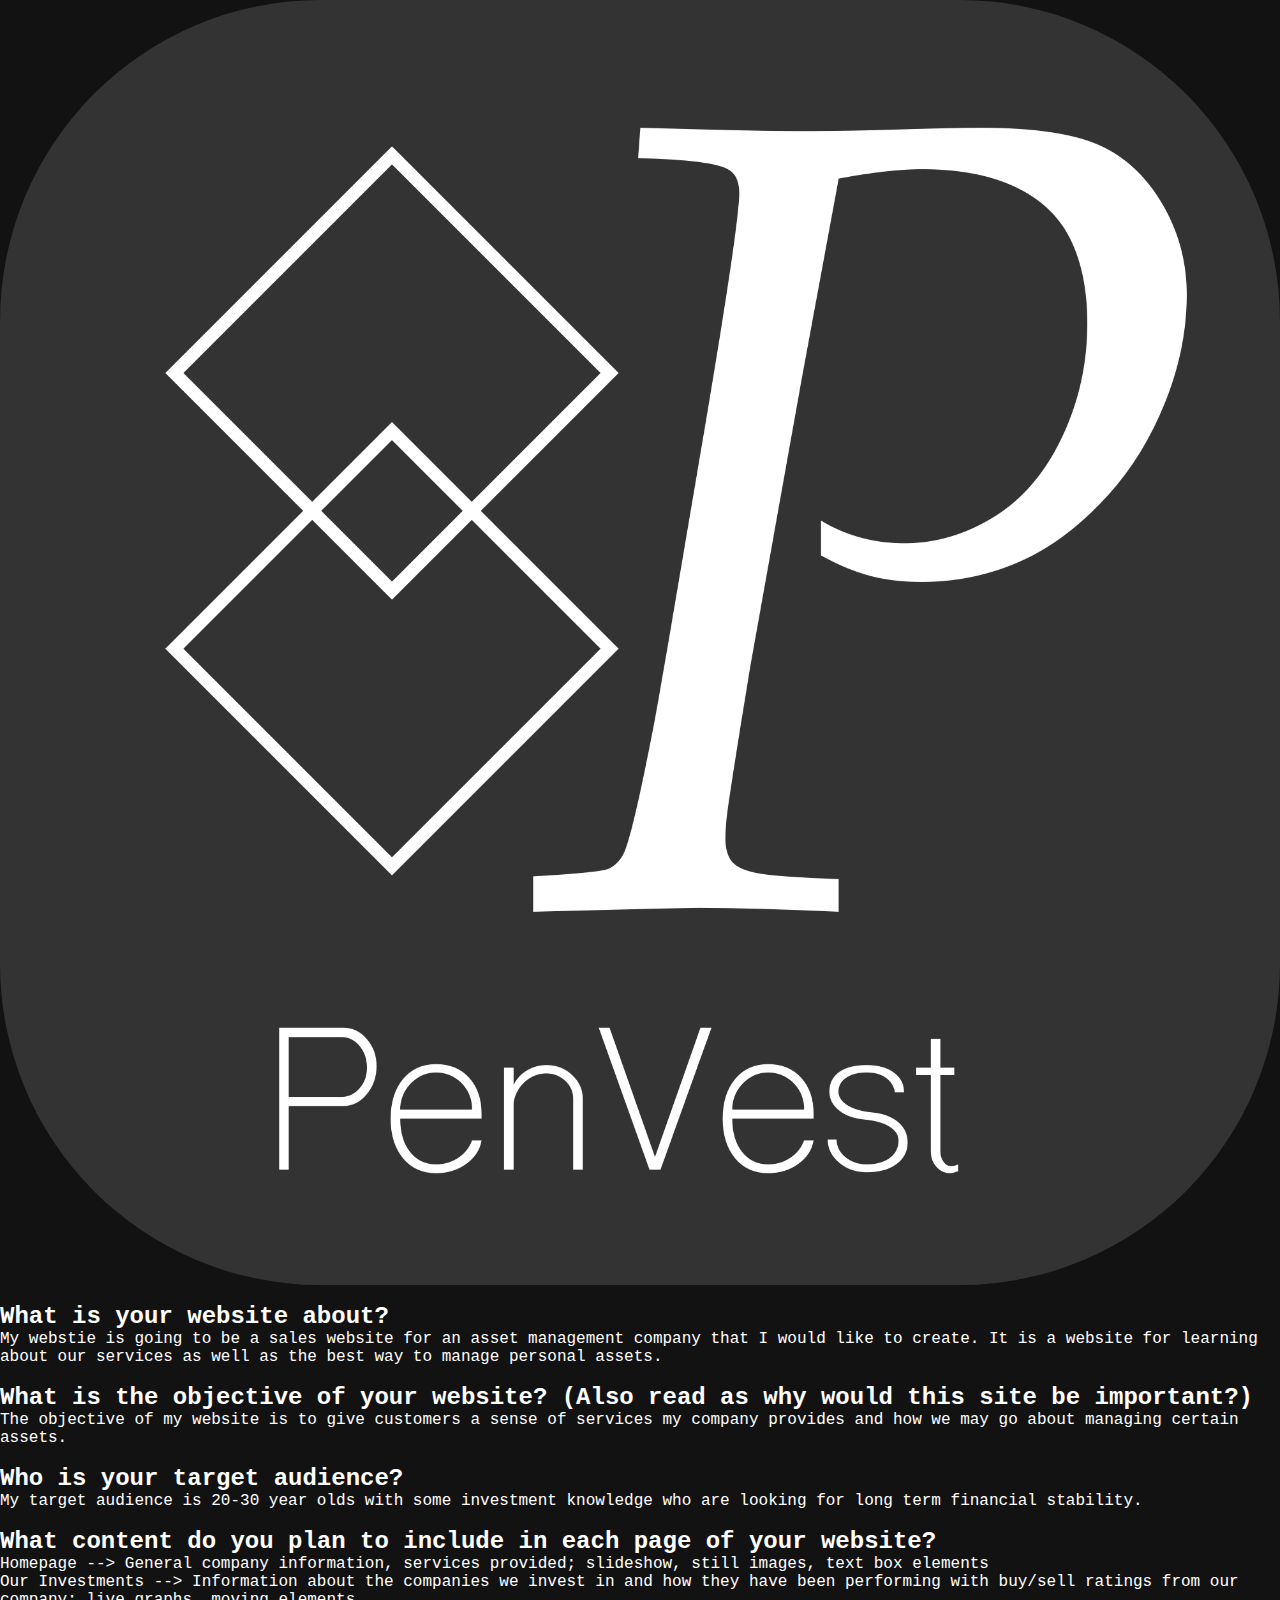
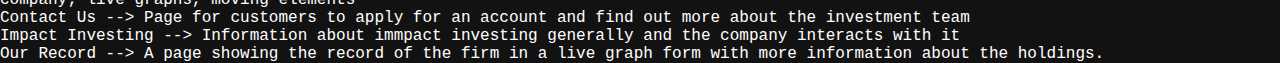
<file: proposal.html>
<!DOCTYPE html>
<html lang="en">
  <head>
    <meta charset="UTF-8" />
    <meta http-equiv="X-UA-Compatible" content="IE=edge" />
    <meta name="viewport" content="width=device-width, initial-scale=1.0" />
    <meta charset="utf-8">
    <link rel="stylesheet" href="styles/home.css">















</div>

    <title>Kent Pendergast</title>
  </head>



  <body>

  <div class="homebutton">
      <a href="proposal.html">
          <img src="images/logowhite.png" width="100%" height="100%">

        </a>
  </div>

<br>
<h2>What is your website about?</h2>
<p> My webstie is going to be a sales website for an asset management company that I would like to create. It is a website for learning about our services as well as the best way to manage personal assets.  </p>
<br>
<h2>What is the objective of your website? (Also read as why would this site be important?)</h2>
<p> The objective of my website is to give customers a sense of services my company provides and how we may go about managing certain assets. </p>
<br><h2>Who is your target audience?</h2>
<p> My target audience is 20-30 year olds with some investment knowledge who are looking for long term financial stability. </p>
<br><h2>What content do you plan to include in each page of your website?</h2>
 <li> Homepage --> General company information, services provided; slideshow, still images, text box elements</li>
 <li> Our Investments --> Information about the companies we invest in and how they have been performing with buy/sell ratings from our company; live graphs, moving elements</li>
 <li> Contact Us --> Page for customers to apply for an account and find out more about the investment team</li>
 <li> Impact Investing --> Information about immpact investing generally and the company interacts with it </li>
 <li> Our Record --> A page showing the record of the firm in a live graph form with more information about the holdings.</li>

  
  </body>
</html>
</file>
<file: styles/home.css>
html{scroll-behavior: smooth;}










body {background-color: #131212;
margin: 0px;
font-family:'Courier New', monospace;
}


p {color: white;}
h2 {color: white;}
li {color: white;}

.waviy {
  position: relative;
}
.waviy span {
  position: relative;
  display: inline-block;
  font-size: 40px;
  color: #fff;
  text-transform: uppercase;
  animation: flip 2s infinite;
  animation-delay: calc(.2s * var(--i))
}
@keyframes flip {
  0%,80% {
    transform: rotateY(360deg) 
  }
}
* {
  padding: 0;
  margin: 0;
  box-sizing: border-box;
}



.homebutton {
    background-color: #333;
    margin: auto;
    padding: 2px 2px 2px 2px;
    height: 30px;
    width: 50px;
    border-radius: 25%;
  width:fit-content;
  block-size: fit-content;

}

.topbar {
    background-color: black;
    margin: 10px 10px 10px 10px;
    padding: 8px 8px 8px 8px;
    width: 100%;
    height: 85px;
}

.maincontainer {
  min-width: 400px;
  max-width: 1920px;

margin: 0px 0px;




  height: 2000px;
  border-style: solid;
  border-color: #333;
  border-width: 3px;
  position: relative;


}


.smallercontainer {
  height: 1000px;
}
/* 
.maincontainerlarge {
  height: 3000px;
} */











/* Navbar */



.navbar {
    background-color: #333;
    margin: 0px;
    padding: 0px;
    height: 70px;

    border-color: #333;
    border-style: solid;
    border-width: 3px;

  }
  
  .navbar a {
    float: left;
    font-size: 18px;
    color: white;
    text-align: center;
    padding: 14px 16px;
    text-decoration: none;
    margin: 2px;
  }
  
  .dropdown {
    float: left;
    overflow: hidden;
  }
  
  .dropdown .dropbtn {
    font-size: 18px;  
    border: none;
    outline: none;
    color: white;
    padding: 14px 16px;
    background-color: inherit;
    font-family: inherit;
    margin: 2px;
  }
  
  .navbar a:hover, .dropdown:hover .dropbtn {
    background-color: #ed1d46;
  }
  
  .dropdown-content {
    display: none;
    position: absolute;
    background-color: #f9f9f9;
    min-width: 160px;
    box-shadow: 0px 8px 16px 0px rgba(0,0,0,0.2);
    z-index: 1;
  }
  
  .dropdown-content a {
    float: none;
    color: #ed1d46;
    padding: 12px 16px;
    text-decoration: none;
    display: block;
    text-align: left;
    height: 100%;
  }
  
  .dropdown-content a:hover {
    background-color: #ddd;
  }
  
  .dropdown:hover .dropdown-content {
    display: block;
  }
  
  .navbuttons{
    height: 100%;
    margin: auto;
    border-radius: 10px 10px 0 0;  }

.logohome {
    max-width: 75px;
    height: 28px;

}
.linkedin {
  max-width: 75px;
  height: 20px;

}


  
  /* Navbar end */






  /* Main  Website Elements */
/* 

 */

/* Banner Image */

.bannerdiv {
  height: 150px;
  width: 100%;
  background-position: center;
  background-repeat: no-repeat;
  overflow: hidden;
}

.bannerimg {
min-width: 100%;
min-height: 100%;
  
}


/* Content div */



.contentmain {
  width: 70%;
  height: 80%;
  margin: 0px auto;
position: relative;
background-color: #333;
}

.contentsmall {
  height: 500px;
}


h1 {
  font-size: 30px;
  color: white;
  text-align: center;
  font-family:'Courier New', monospace;
}

.impactone {
height: 90%;
  padding: 3px;
  margin-left: 13%;
}




.sectiondiv {
  height: 10%;
  position: relative;

}


/* main image section */

.mainimagesec {
  height: 20%;
  position: relative;
  border-width: 3px;
}


.smallsec {
  width: 60%;
  margin: auto;
  height: 15%;
}














.sectiontext {
  width: 50%;
margin-left: 40%;
position: absolute;
z-index: 5;
top: 15%;
}

.centertext {
  text-align: center;
}

.second{
  top: 50%;
}

.button {
  background-color: #ed1d46;
  border-radius: 25%;
  color: white;
  padding: 10px 20px;
  margin: 20px;
  text-align: center;
  text-decoration: none;
  display: inline-block;
  font-size: 13px;
  width:fit-content;
  font-family: 'Courier New', Courier, monospace;
}


/* -- */


/* General Tools */

.smallspacer {
  width: 100%;
  height: 3%;
}

.mediumspacer {
  width: 100%;
  height: 7%;
  text-align: center;
}

.boldl {
  font-weight: bold;
}

/* homepage main section */

.mage1 {
height: 100%;
margin: 0 auto;
}

.magecenterbox {
  margin: 0 auto;
  height: 100%;
  width: fit-content;
}






/* (A) FIXED WRAPPER */
.hwrap {
  overflow: hidden; /* HIDE SCROLL BAR */
  background: #eee;
}
 
/* (B) MOVING TICKER WRAPPER */
.hmove { display: flex; }

/* (C) ITEMS - INTO A LONG HORIZONTAL ROW */
.hitem {
  flex-shrink: 0;
  width: 100%;
  box-sizing: border-box;
  padding: 10px;
  text-align: center;
  color: #131212;
  font-family: 'Courier New', Courier, monospace;
}
 
/* (D) ANIMATION - MOVE ITEMS FROM RIGHT TO LEFT */
/* 4 ITEMS -400%, CHANGE THIS IF YOU ADD/REMOVE ITEMS */
@keyframes tickerh {
  0% { transform: translate3d(100%, 0, 0); }
  100% { transform: translate3d(-400%, 0, 0); }
}
.hmove { animation: tickerh linear 30s infinite; }
.hmove:hover { animation-play-state: paused; }




/* Testing Styles */


.border{
  border-style: solid;
  border-width: 3px;
}

.greenb {
  border-color: green;
}

.redb {
  border-color: red;
}

.blueb {
  border-color: blue;
}

.whiteb {
  border-color: white;
}





.redfborder {
  border-style: solid;
  border-width: .5px;
border-color: lightskyblue;
}
/* Side Scrollr */



.sidescroller1 {

  height: 120px;
  width: 50px;
  position: sticky;
top: 45%;
background-color: rgb(55, 54, 54);
border-radius: 40px;
}

.sidebub {

  width: 60%;
  position: relative;
  top: 25px;
  left: 20%;

}

.bottombub {
 top: 30px;

}















/* Contact Page Styles */


.formbox {

  width: 40%;
  min-width: 270px;
  margin: auto;
  height: 35%;
  background-color: lightgrey;

}

.formbox2 {
  width: 60%;
  height: 100%;
  margin: auto;
}

form {margin: auto;
}

.elementcenter {
  margin: auto;
  position: relative;
}


.header1 {
  font-size: 30px;
  font-family: 'Gill Sans', 'Gill Sans MT', Calibri, 'Trebuchet MS', sans-serif;
  
}

.formbutton2 {
padding: 5px;
width: 70px;
height: 70px;

}



.commentboxw {
  max-width: 100%;
  max-height: 120px;
}


/* Impact Page Styling */



.impactvideo {


  width: 420px;
  height: 315px;
  margin-left: 10%;
}


.rightsidecontent {

width: 40%;
height: 17%;
left: 56%;
top: -19%;
color: yellow;
position: inherit;
display: block;
}

.impactbh2 {

  top: -10%;

  position: inherit;
}


/* Impact Table Elements */
.impact-table {

  position: inherit;
  width: 70%;
  height: 25%;
  margin: auto;
  top: -6%;
 overflow: hidden;
  
  }

  .impact-table-table {
    width: 80%;
    position: relative;
    margin: auto;
  }

.impactcellsize {
  width: 170px;
  height: 170px;
  padding: 20px;
}


/* Footer Styling */





.footermainbox{

  width: 100%;
  height: 45px;
  position: relative;
  bottom: 0;
  background-color: #333;
  border-top: lightblue;
  border-top-style: solid;
  border-radius: .5px;

  display: block;
  overflow: hidden;
}



.indexfooter {
  bottom: -180px;
}
.contactfooter {
  bottom: -40px;
}


.footlinkbox {
  width: 52%;
  min-width: 600px;

  height: 100%;
  margin: auto;
  position: relative;
top: -99%;
  
}

.footertext {
  color: white;
  text-decoration: none;
padding: 50px;
top: -45%;
  position: relative;
}



.footerlogo {

  height: 100%;
  width: auto;
  padding-right: 50px;

}

.copyrightbox {

width: 280px;
height: 100%;
position: relative;
min-width: 200px;

right: 0;




}

.copyright-text {
  text-align: center;

  position: relative;
  top: 25%;
}






/* Record Page Styling */



.recordmiddlebox {
position: relative;
height: 60%;
width: 80%;
margin: auto;
}



.recordfoot {
  position: absolute;
bottom: 0px;
}

.recordsectionbox {

  width: 90%;
  height: 20%;
  margin: auto;

}

.bignumbox {
  height: 100%;
 width: fit-content;
 overflow: hidden;

 display: flex;
  justify-content: center;
  align-items: center;

}
.smallcentlet {
  text-align: center;
  font-size: 20pt;
  font-family: Cambria, Cochin, Georgia, Times, 'Times New Roman', serif;
  color: white;
}

.milliontext {
  height: 5%;
  width: auto;
  position: absolute;

color: #ed1d46;
}



.recordtextboxright {
  width: 50%;
  position: relative;
margin: auto;
bottom: 60%;

}


.recordnumbertext {
  font-size: 60px;
  text-align: center;

  padding: 50% 0;
  position: relative;
}

.tallcityimage {
  height: 95%;
  padding: 2.5%;
width: auto;
position: absolute;
right: 0;
}







.height80 {
  height: 80%;
  width: 82%;
}

.invcellsize {
  width: 100%;
  height: auto;
  padding: 10%;
}

.logotable {

  display: flex;
  justify-content: center;
  align-items: center;
  width: 50%;
  height: auto;
  position: relative;
  object-fit: cover;
  padding: 5%;

}

  .backgroundgrey {
background-color: darkgrey;

  }



  /* Sitemap Styling */


  .whitetext {
    color: white;
  }

  .sitemapbox {
    width: 50%;
    margin: auto;
  }

  .sitemaplinks{
    text-align: center;
    color: white;
    text-decoration: none;
    font-size: 20px;

  }
</file>
